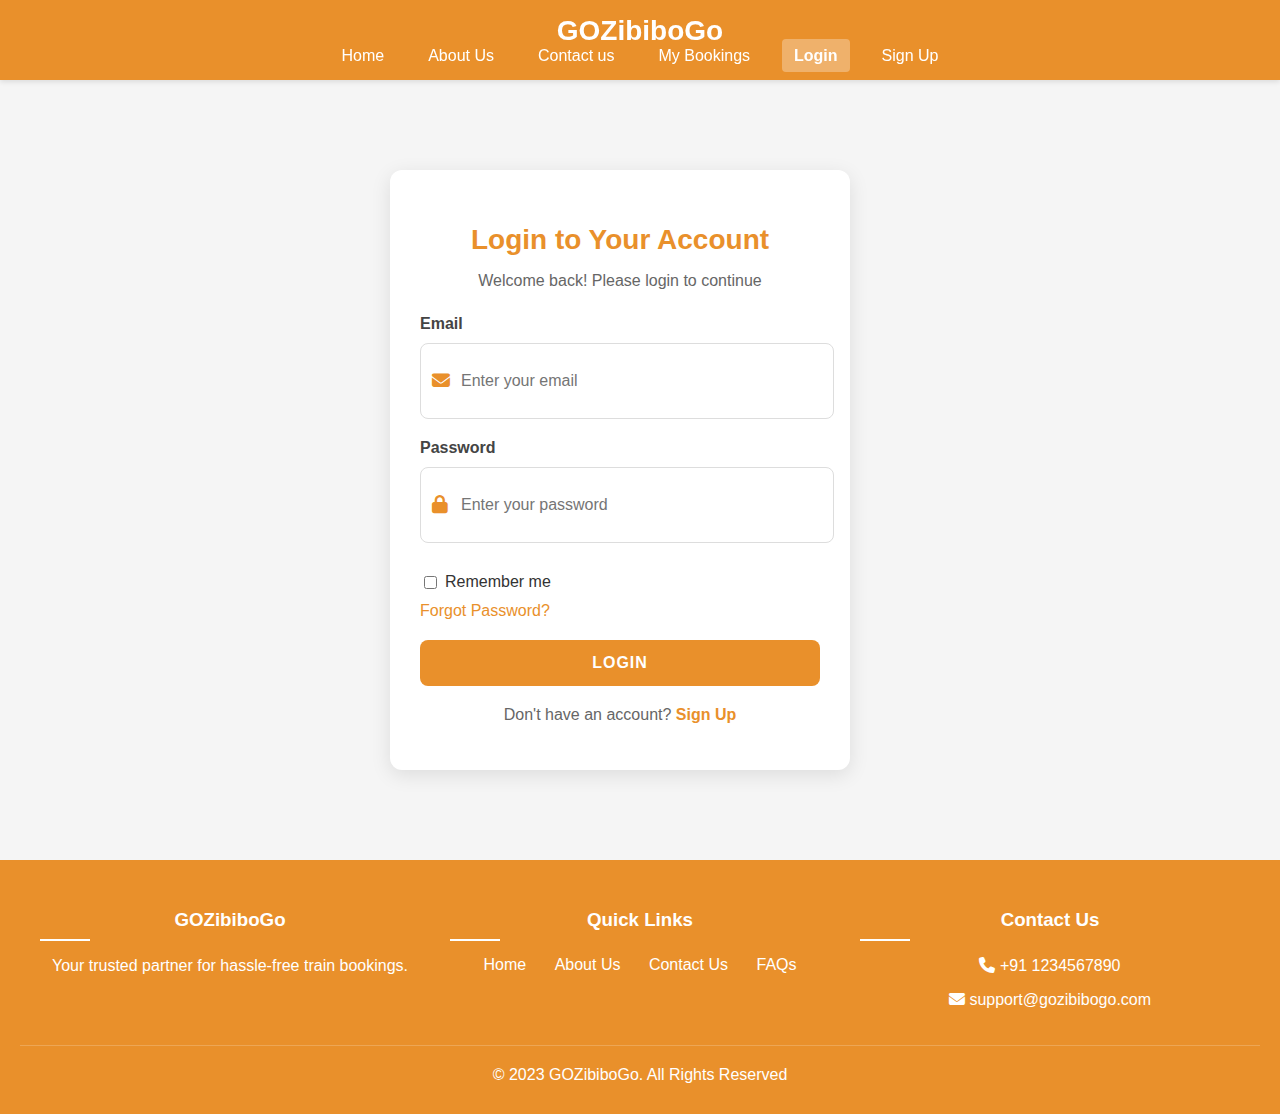
<file: Login.html>
<!DOCTYPE html>
<html lang="en">

<head>
    <meta charset="UTF-8">
    <meta name="viewport" content="width=device-width, initial-scale=1.0">
    <title>Login - GOZibiboGo</title>
    <link rel="stylesheet" href="css/style.css">
    <link rel="stylesheet" href="https://cdnjs.cloudflare.com/ajax/libs/font-awesome/6.4.0/css/all.min.css">
</head>

<body>
    <header>
        <div class="nav">
            <div class="logo">GOZibiboGo</div>
        </div>
        <div class="menu">
            <ul>
                <li><a href="index.html">Home</a></li>
                <li><a href="pages/about.html">About Us</a></li>
                <li><a href="pages/contact.html">Contact us</a></li>
                <li><a href="pages/bookings.html">My Bookings</a></li>
                <li><a href="Login.html" class="active">Login</a></li>
                <li><a href="pages/signup.html">Sign Up</a></li>
            </ul>
        </div>
    </header>

    <main>
        <div class="auth-container">
            <div class="auth-card">
                <div class="auth-header">
                    <h2>Login to Your Account</h2>
                    <p>Welcome back! Please login to continue</p>
                </div>

                <form id="login-form">
                    <div class="form-group">
                        <label for="email">Email</label>
                        <div class="input-with-icon">
                            <i class="fas fa-envelope"></i>
                            <input type="email" id="email" placeholder="Enter your email" required>
                        </div>
                    </div>

                    <div class="form-group">
                        <label for="password">Password</label>
                        <div class="input-with-icon">
                            <i class="fas fa-lock"></i>
                            <input type="password" id="password" placeholder="Enter your password" required>
                        </div>
                    </div>

                    <div class="form-options">
                        <div class="remember-me">
                            <input type="checkbox" id="remember">
                            <label for="remember">Remember me</label>
                        </div>
                        <a href="#" class="forgot-password">Forgot Password?</a>
                    </div>

                    <button type="submit" class="auth-btn">Login</button>

                    <div class="auth-links">
                        <p>Don't have an account? <a href="pages/signup.html">Sign Up</a></p>
                    </div>
                </form>
            </div>
        </div>
    </main>

    <footer>
        <div class="footer-content">
            <div class="footer-section">
                <h3>GOZibiboGo</h3>
                <p>Your trusted partner for hassle-free train bookings.</p>
            </div>
            <div class="footer-section">
                <h3>Quick Links</h3>
                <ul>
                    <li><a href="index.html">Home</a></li>
                    <li><a href="pages/about.html">About Us</a></li>
                    <li><a href="pages/contact.html">Contact Us</a></li>
                    <li><a href="pages/faq.html">FAQs</a></li>
                </ul>
            </div>
            <div class="footer-section">
                <h3>Contact Us</h3>
                <p><i class="fas fa-phone"></i> +91 1234567890</p>
                <p><i class="fas fa-envelope"></i> support@gozibibogo.com</p>
            </div>
        </div>
        <div class="footer-bottom">
            &copy; 2023 GOZibiboGo. All Rights Reserved
        </div>
    </footer>

    <script src="js/auth.js"></script>
</body>

</html>
</file>
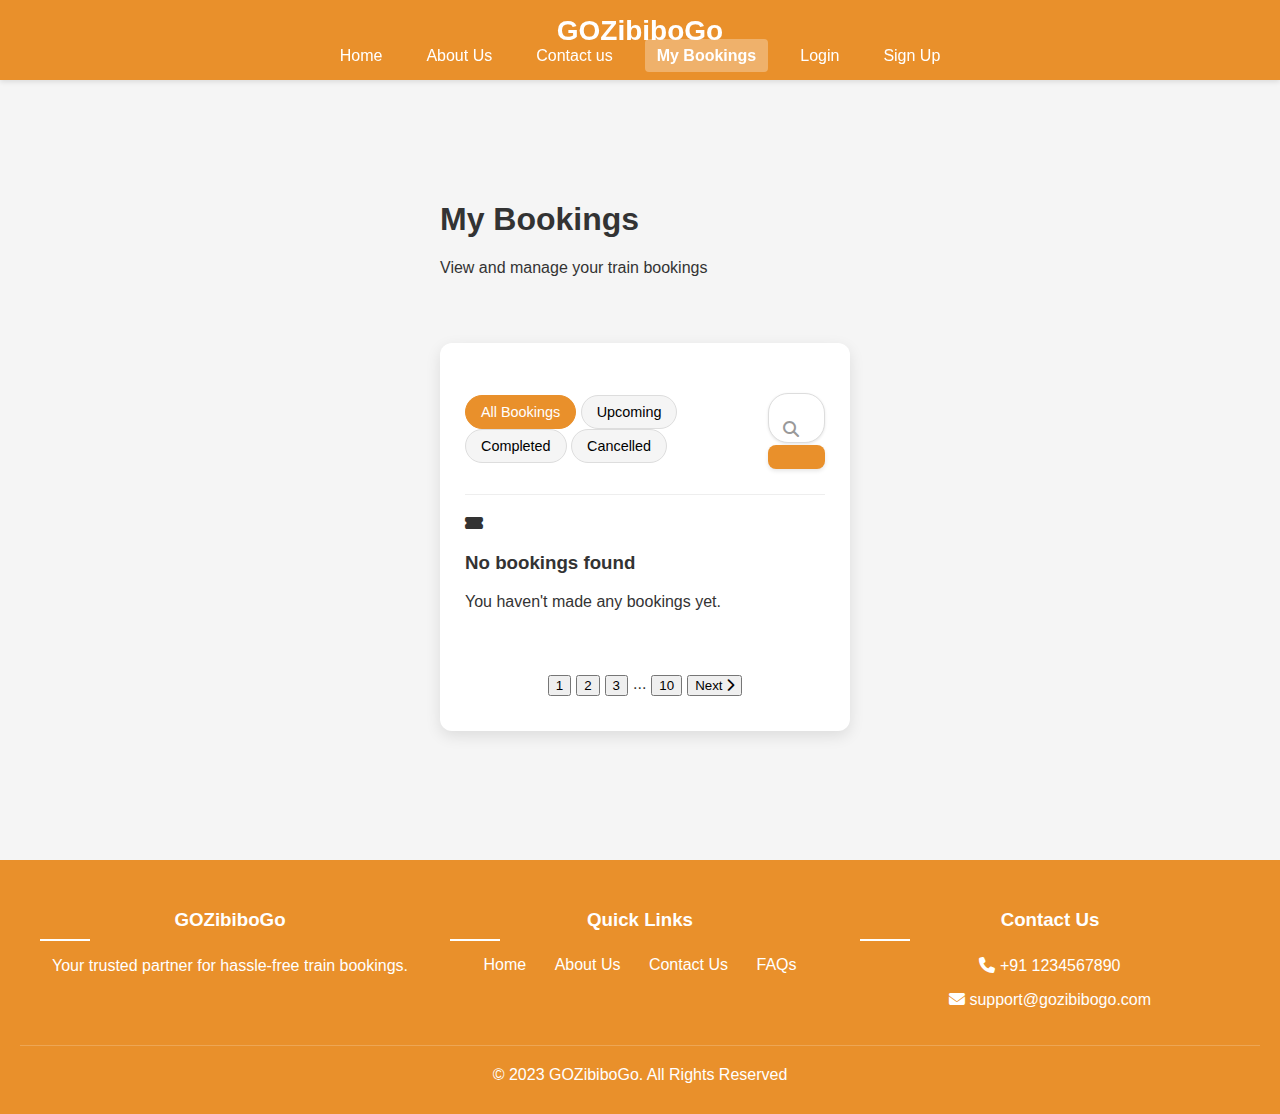
<file: pages/bookings.html>
<!DOCTYPE html>
<html lang="en">

<head>
    <meta charset="UTF-8">
    <meta name="viewport" content="width=device-width, initial-scale=1.0">
    <title>My Bookings - GOZibiboGo</title>
    <link rel="stylesheet" href="../css/style.css">
    <link rel="stylesheet" href="https://cdnjs.cloudflare.com/ajax/libs/font-awesome/6.4.0/css/all.min.css">
    <link rel="stylesheet" href="../css/bookings.css">
</head>

<body>
    <header>
        <div class="nav">
            <div class="logo">GOZibiboGo</div>
        </div>
        <div class="menu">
            <ul>
                <li><a href="../index.html">Home</a></li>
                <li><a href="about.html">About Us</a></li>
                <li><a href="contact.html">Contact us</a></li>
                <li><a href="bookings.html" class="active">My Bookings</a></li>
                <li><a href="Login.html">Login</a></li>
                <li><a href="signup.html">Sign Up</a></li>
            </ul>
        </div>
    </header>

    <main>
        <div class="page-banner">
            <div class="container">
                <h1>My Bookings</h1>
                <p>View and manage your train bookings</p>
            </div>
        </div>

        <div class="container">
            <div class="bookings-container">
                <div class="bookings-filter">
                    <div class="filter-options">
                        <button class="filter-btn active" data-filter="all">All Bookings</button>
                        <button class="filter-btn" data-filter="upcoming">Upcoming</button>
                        <button class="filter-btn" data-filter="completed">Completed</button>
                        <button class="filter-btn" data-filter="cancelled">Cancelled</button>
                    </div>

                    <div class="search-booking">
                        <input type="text" id="search-pnr" placeholder="Search by PNR">
                        <button class="search-btn"><i class="fas fa-search"></i></button>
                    </div>
                </div>

                <div class="bookings-list">
                    <!-- Upcoming Booking -->
                    <div class="booking-card upcoming">
                        <div class="booking-status">
                            <span class="status-badge upcoming">Upcoming</span>
                            <span class="booking-date">Booked on: 15 Mar, 2023</span>
                        </div>

                        <div class="booking-details">
                            <div class="train-info">
                                <h3>Rajdhani Express (12952)</h3>
                                <div class="journey-details">
                                    <div class="from-to">
                                        <div class="station">
                                            <p class="city">Mumbai Central</p>
                                            <p class="time">16:25</p>
                                            <p class="date">29 Mar, 2023</p>
                                        </div>
                                        <div class="journey-duration">
                                            <div class="duration-line"></div>
                                            <p>15h 35m</p>
                                        </div>
                                        <div class="station">
                                            <p class="city">New Delhi</p>
                                            <p class="time">08:00</p>
                                            <p class="date">30 Mar, 2023</p>
                                        </div>
                                    </div>
                                </div>
                            </div>

                            <div class="booking-info">
                                <div class="info-item">
                                    <span class="label">PNR:</span>
                                    <span class="value">6538291047</span>
                                </div>
                                <div class="info-item">
                                    <span class="label">Passengers:</span>
                                    <span class="value">1</span>
                                </div>
                                <div class="info-item">
                                    <span class="label">Class:</span>
                                    <span class="value">AC 3 Tier (3A)</span>
                                </div>
                                <div class="info-item">
                                    <span class="label">Amount Paid:</span>
                                    <span class="value">₹2,714</span>
                                </div>
                            </div>
                        </div>

                        <div class="booking-actions">
                            <button class="view-btn">View Details</button>
                            <button class="cancel-btn">Cancel Ticket</button>
                            <button class="download-btn">Download E-Ticket</button>
                        </div>
                    </div>

                    <!-- Completed Booking -->
                    <div class="booking-card completed">
                        <div class="booking-status">
                            <span class="status-badge completed">Completed</span>
                            <span class="booking-date">Booked on: 10 Jan, 2023</span>
                        </div>

                        <div class="booking-details">
                            <div class="train-info">
                                <h3>August Kranti Rajdhani (12953)</h3>
                                <div class="journey-details">
                                    <div class="from-to">
                                        <div class="station">
                                            <p class="city">Mumbai Central</p>
                                            <p class="time">17:40</p>
                                            <p class="date">15 Jan, 2023</p>
                                        </div>
                                        <div class="journey-duration">
                                            <div class="duration-line"></div>
                                            <p>15h 50m</p>
                                        </div>
                                        <div class="station">
                                            <p class="city">New Delhi</p>
                                            <p class="time">09:30</p>
                                            <p class="date">16 Jan, 2023</p>
                                        </div>
                                    </div>
                                </div>
                            </div>

                            <div class="booking-info">
                                <div class="info-item">
                                    <span class="label">PNR:</span>
                                    <span class="value">8523697412</span>
                                </div>
                                <div class="info-item">
                                    <span class="label">Passengers:</span>
                                    <span class="value">2</span>
                                </div>
                                <div class="info-item">
                                    <span class="label">Class:</span>
                                    <span class="value">AC 2 Tier (2A)</span>
                                </div>
                                <div class="info-item">
                                    <span class="label">Amount Paid:</span>
                                    <span class="value">₹6,700</span>
                                </div>
                            </div>
                        </div>

                        <div class="booking-actions">
                            <button class="view-btn">View Details</button>
                            <button class="download-btn">Download E-Ticket</button>
                            <button class="review-btn">Write Review</button>
                        </div>
                    </div>

                    <!-- Cancelled Booking -->
                    <div class="booking-card cancelled">
                        <div class="booking-status">
                            <span class="status-badge cancelled">Cancelled</span>
                            <span class="booking-date">Booked on: 05 Feb, 2023</span>
                        </div>

                        <div class="booking-details">
                            <div class="train-info">
                                <h3>Duronto Express (12260)</h3>
                                <div class="journey-details">
                                    <div class="from-to">
                                        <div class="station">
                                            <p class="city">Mumbai Central</p>
                                            <p class="time">11:05</p>
                                            <p class="date">20 Feb, 2023</p>
                                        </div>
                                        <div class="journey-duration">
                                            <div class="duration-line"></div>
                                            <p>16h 55m</p>
                                        </div>
                                        <div class="station">
                                            <p class="city">New Delhi</p>
                                            <p class="time">04:00</p>
                                            <p class="date">21 Feb, 2023</p>
                                        </div>
                                    </div>
                                </div>
                            </div>

                            <div class="booking-info">
                                <div class="info-item">
                                    <span class="label">PNR:</span>
                                    <span class="value">7412589630</span>
                                </div>
                                <div class="info-item">
                                    <span class="label">Passengers:</span>
                                    <span class="value">1</span>
                                </div>
                                <div class="info-item">
                                    <span class="label">Class:</span>
                                    <span class="value">AC 3 Tier (3A)</span>
                                </div>
                                <div class="info-item">
                                    <span class="label">Refund Status:</span>
                                    <span class="value refund-success">Refunded ₹2,300</span>
                                </div>
                            </div>
                        </div>

                        <div class="booking-actions">
                            <button class="view-btn">View Details</button>
                            <button class="download-btn">Download Cancellation</button>
                            <button class="rebook-btn">Book Again</button>
                        </div>
                    </div>
                </div>

                <div class="pagination">
                    <button class="pagination-btn active">1</button>
                    <button class="pagination-btn">2</button>
                    <button class="pagination-btn">3</button>
                    <span class="pagination-dots">...</span>
                    <button class="pagination-btn">10</button>
                    <button class="pagination-btn next">Next <i class="fas fa-chevron-right"></i></button>
                </div>
            </div>
        </div>
    </main>

    <footer>
        <div class="footer-content">
            <div class="footer-section">
                <h3>GOZibiboGo</h3>
                <p>Your trusted partner for hassle-free train bookings.</p>
            </div>
            <div class="footer-section">
                <h3>Quick Links</h3>
                <ul>
                    <li><a href="../index.html">Home</a></li>
                    <li><a href="about.html">About Us</a></li>
                    <li><a href="contact.html">Contact Us</a></li>
                    <li><a href="faq.html">FAQs</a></li>
                </ul>
            </div>
            <div class="footer-section">
                <h3>Contact Us</h3>
                <p><i class="fas fa-phone"></i> +91 1234567890</p>
                <p><i class="fas fa-envelope"></i> support@gozibibogo.com</p>
            </div>
        </div>
        <div class="footer-bottom">
            &copy; 2023 GOZibiboGo. All Rights Reserved
        </div>
    </footer>

    <script src="../js/bookings.js"></script>
</body>

</html>
</file>
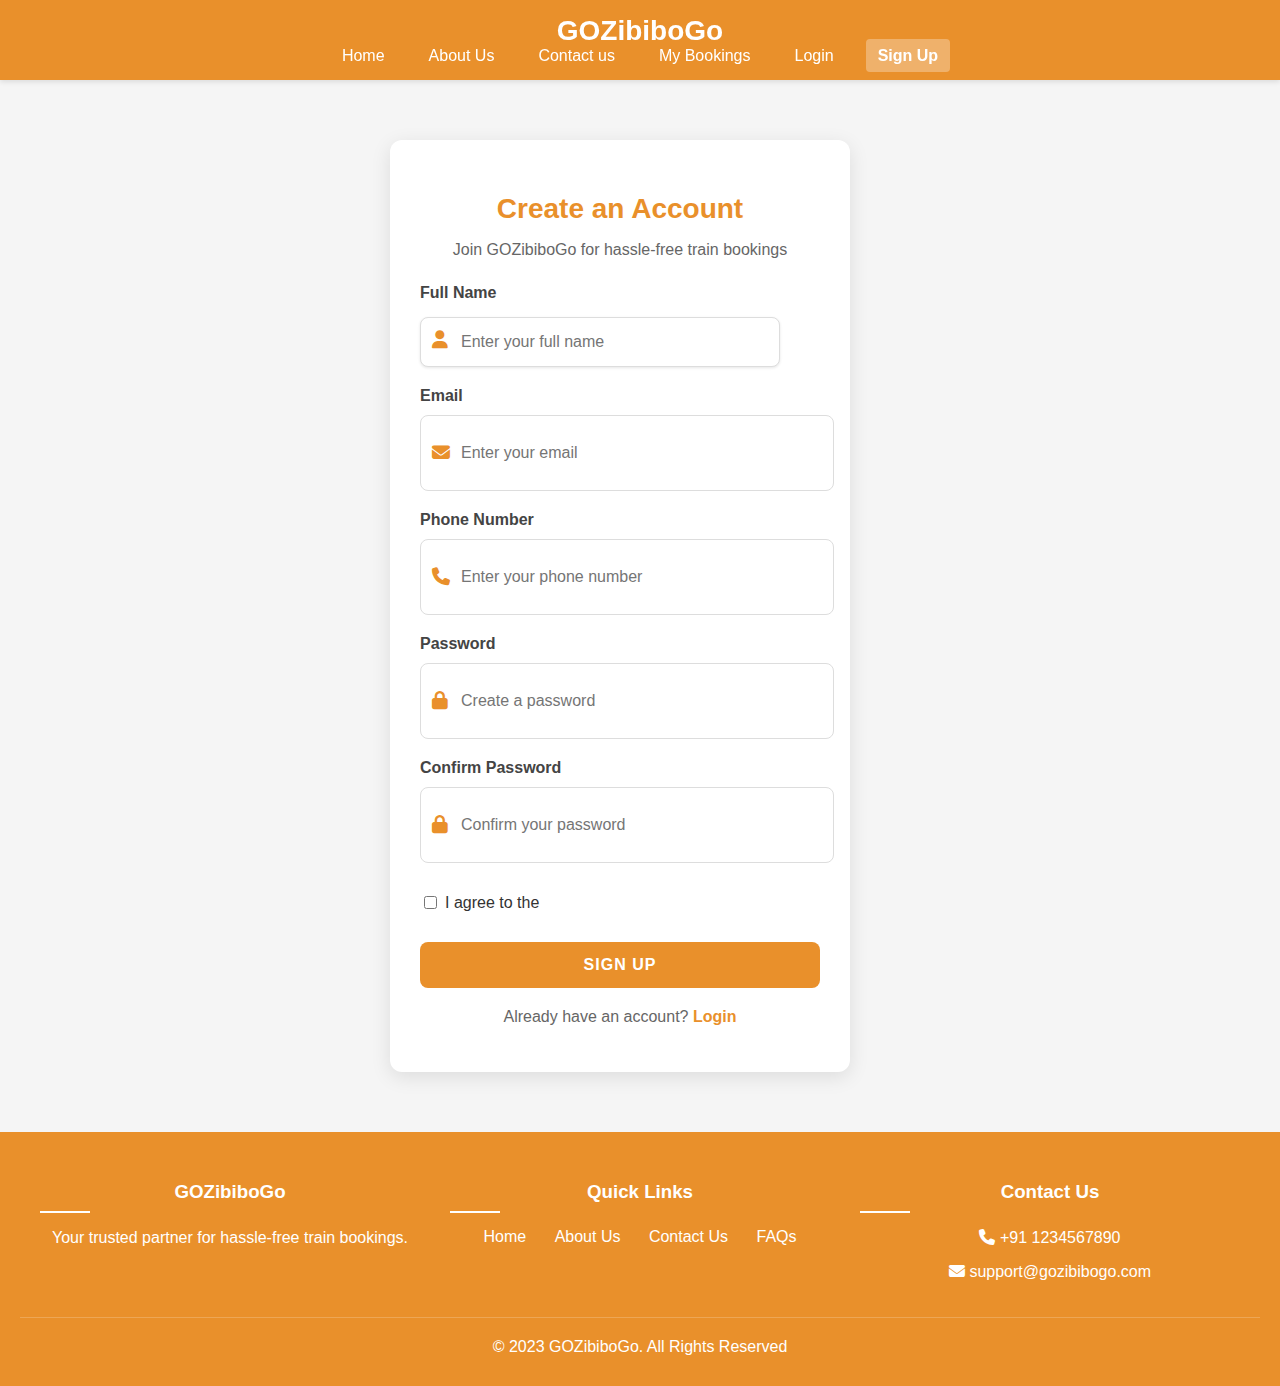
<file: pages/signup.html>
<!DOCTYPE html>
<html lang="en">

<head>
    <meta charset="UTF-8">
    <meta name="viewport" content="width=device-width, initial-scale=1.0">
    <title>Sign Up - GOZibiboGo</title>
    <link rel="stylesheet" href="../css/style.css">
    <link rel="stylesheet" href="https://cdnjs.cloudflare.com/ajax/libs/font-awesome/6.4.0/css/all.min.css">
</head>

<body>
    <header>
        <div class="nav">
            <div class="logo">GOZibiboGo</div>
        </div>
        <div class="menu">
            <ul>
                <li><a href="../index.html">Home</a></li>
                <li><a href="about.html">About Us</a></li>
                <li><a href="contact.html">Contact us</a></li>
                <li><a href="bookings.html">My Bookings</a></li>
                <li><a href="Login.html">Login</a></li>
                <li><a href="signup.html" class="active">Sign Up</a></li>
            </ul>
        </div>
    </header>

    <main>
        <div class="auth-container">
            <div class="auth-card">
                <div class="auth-header">
                    <h2>Create an Account</h2>
                    <p>Join GOZibiboGo for hassle-free train bookings</p>
                </div>

                <form id="signup-form">
                    <div class="form-group">
                        <label for="fullname">Full Name</label>
                        <div class="input-with-icon">
                            <i class="fas fa-user"></i>
                            <input type="text" id="fullname" placeholder="Enter your full name" required>
                        </div>
                    </div>

                    <div class="form-group">
                        <label for="email">Email</label>
                        <div class="input-with-icon">
                            <i class="fas fa-envelope"></i>
                            <input type="email" id="email" placeholder="Enter your email" required>
                        </div>
                    </div>

                    <div class="form-group">
                        <label for="phone">Phone Number</label>
                        <div class="input-with-icon">
                            <i class="fas fa-phone"></i>
                            <input type="tel" id="phone" placeholder="Enter your phone number" required>
                        </div>
                    </div>

                    <div class="form-group">
                        <label for="password">Password</label>
                        <div class="input-with-icon">
                            <i class="fas fa-lock"></i>
                            <input type="password" id="password" placeholder="Create a password" required>
                        </div>
                    </div>

                    <div class="form-group">
                        <label for="confirm-password">Confirm Password</label>
                        <div class="input-with-icon">
                            <i class="fas fa-lock"></i>
                            <input type="password" id="confirm-password" placeholder="Confirm your password" required>
                        </div>
                    </div>

                    <div class="form-options">
                        <div class="remember-me">
                            <input type="checkbox" id="terms" required>
                            <label for="terms">I agree to the <a href="#">Terms & Conditions</a></label>
                        </div>
                    </div>

                    <button type="submit" class="auth-btn">Sign Up</button>

                    <div class="auth-links">
                        <p>Already have an account? <a href="../Login.html">Login</a></p>
                    </div>
                </form>
            </div>
        </div>
    </main>

    <footer>
        <div class="footer-content">
            <div class="footer-section">
                <h3>GOZibiboGo</h3>
                <p>Your trusted partner for hassle-free train bookings.</p>
            </div>
            <div class="footer-section">
                <h3>Quick Links</h3>
                <ul>
                    <li><a href="../index.html">Home</a></li>
                    <li><a href="about.html">About Us</a></li>
                    <li><a href="contact.html">Contact Us</a></li>
                    <li><a href="faq.html">FAQs</a></li>
                </ul>
            </div>
            <div class="footer-section">
                <h3>Contact Us</h3>
                <p><i class="fas fa-phone"></i> +91 1234567890</p>
                <p><i class="fas fa-envelope"></i> support@gozibibogo.com</p>
            </div>
        </div>
        <div class="footer-bottom">
            &copy; 2023 GOZibiboGo. All Rights Reserved
        </div>
    </footer>

    <script src="../js/auth.js"></script>
</body>

</html>
</file>
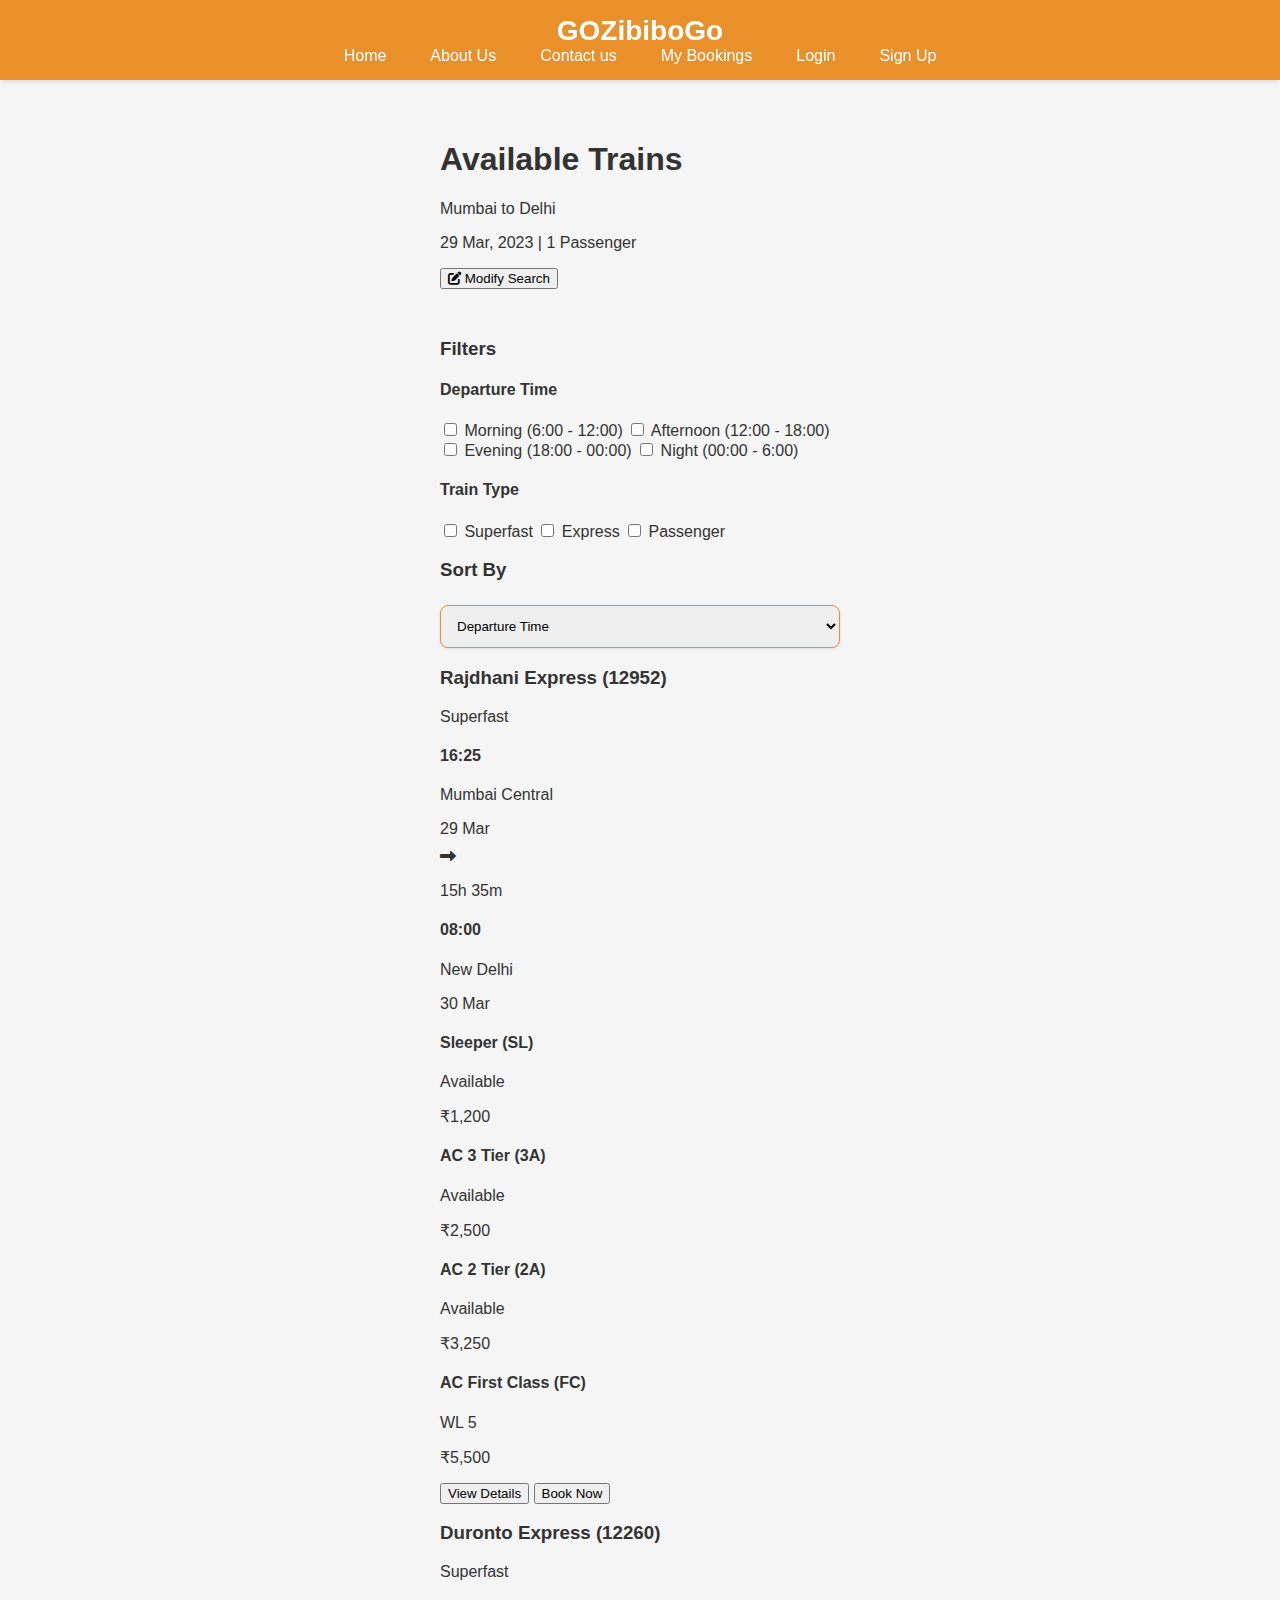
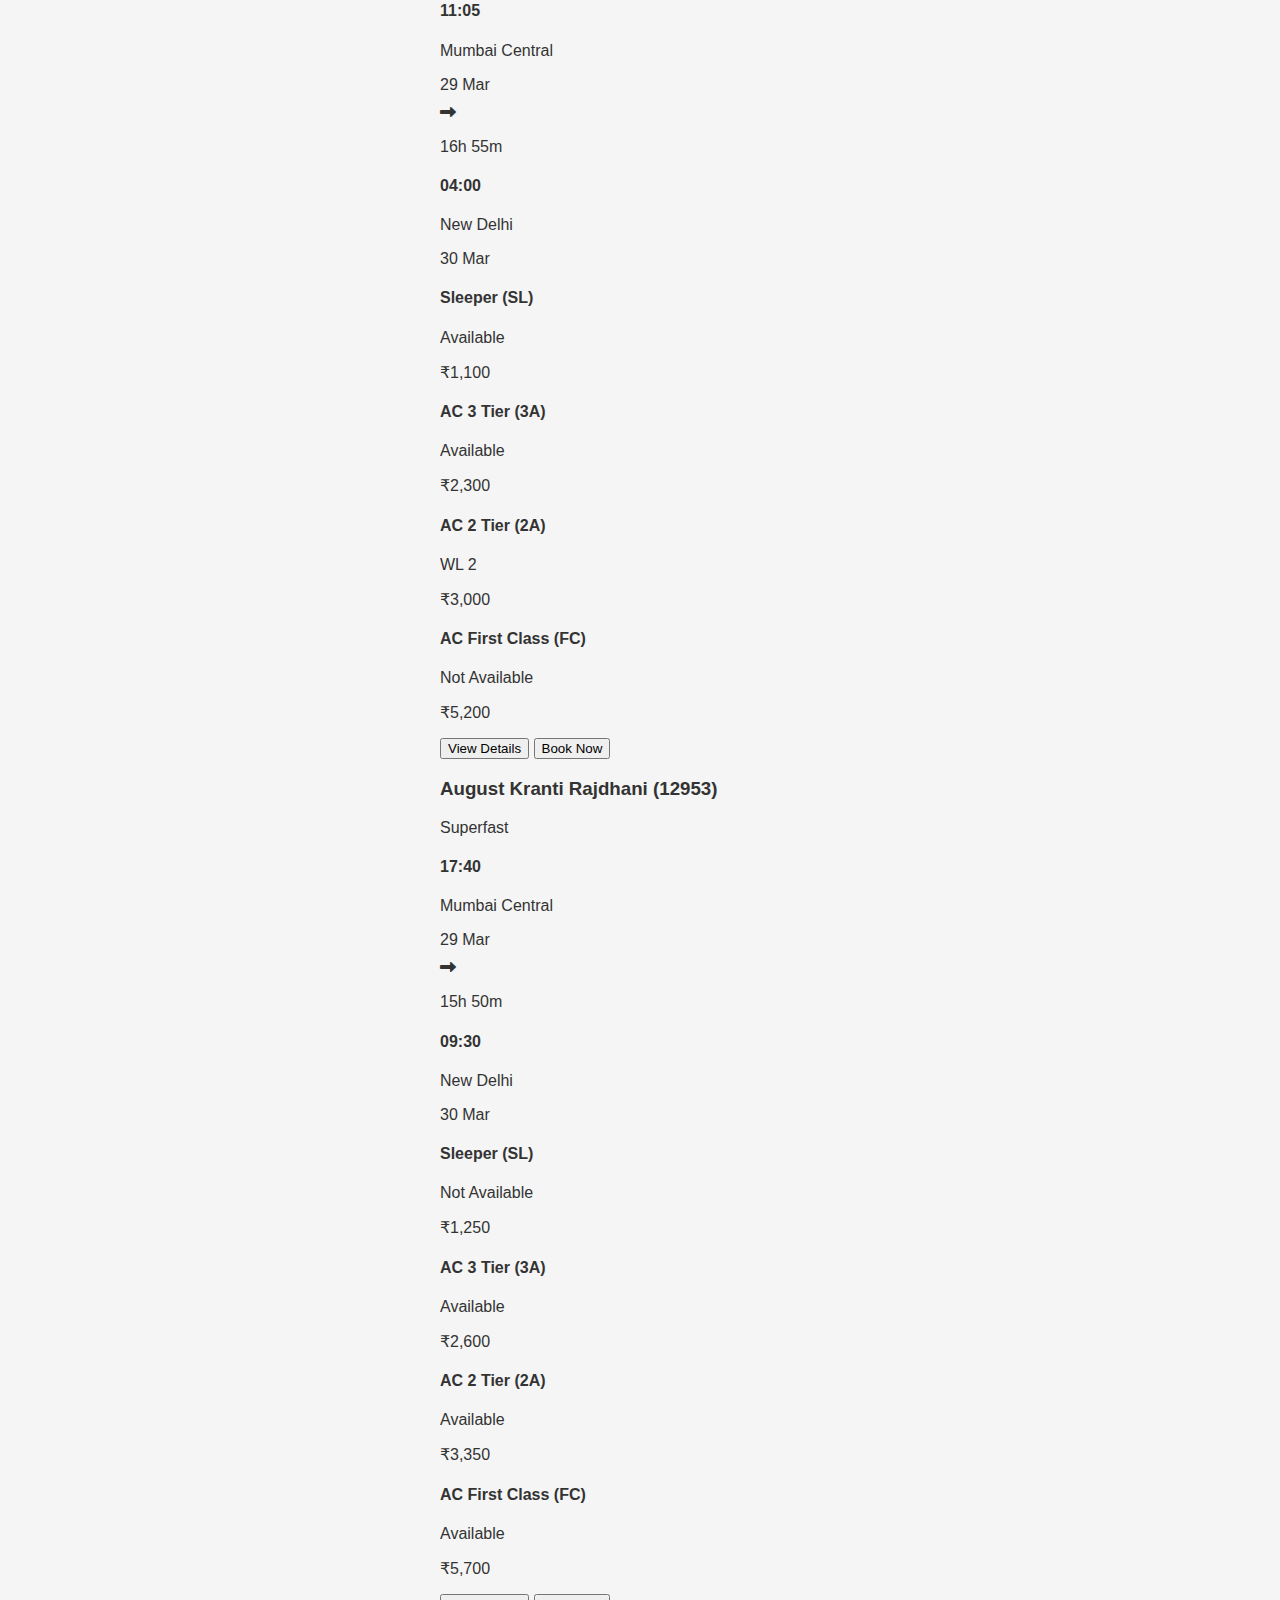
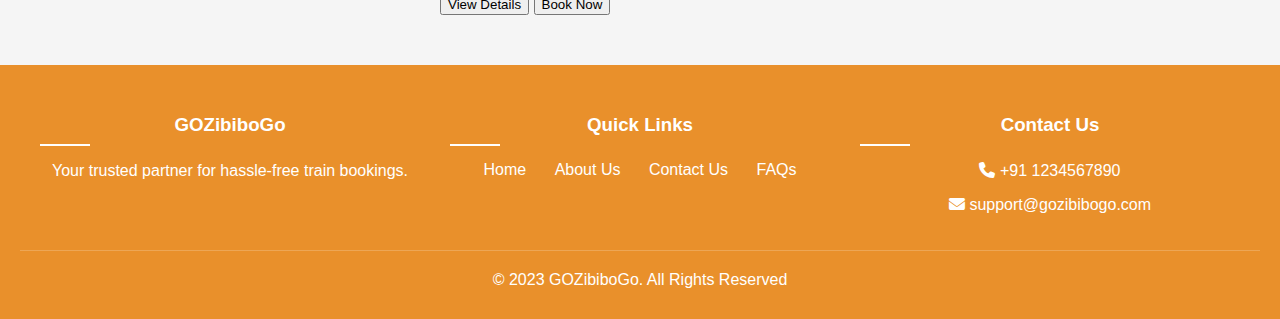
<file: pages/trains.html>
<!DOCTYPE html>
<html lang="en">

<head>
    <meta charset="UTF-8">
    <meta name="viewport" content="width=device-width, initial-scale=1.0">
    <title>Available Trains - GOZibiboGo</title>
    <link rel="stylesheet" href="../css/style.css">
    <link rel="stylesheet" href="https://cdnjs.cloudflare.com/ajax/libs/font-awesome/6.4.0/css/all.min.css">
</head>

<body>
    <header>
        <div class="nav">
            <div class="logo">GOZibiboGo</div>
        </div>
        <div class="menu">
            <ul>
                <li><a href="../index.html">Home</a></li>
                <li><a href="about.html">About Us</a></li>
                <li><a href="contact.html">Contact us</a></li>
                <li><a href="bookings.html">My Bookings</a></li>
                <li><a href="Login.html">Login</a></li>
                <li><a href="signup.html">Sign Up</a></li>
            </ul>
        </div>
    </header>

    <main>
        <div class="page-banner">
            <div class="container">
                <h1>Available Trains</h1>
                <div class="search-summary">
                    <p><span id="source-display">Mumbai</span> to <span id="destination-display">Delhi</span></p>
                    <p><span id="date-display">29 Mar, 2023</span> | <span id="passengers-display">1 Passenger</span>
                    </p>
                </div>
                <div class="modify-search">
                    <button id="modify-search-btn"><i class="fas fa-edit"></i> Modify Search</button>
                </div>
            </div>
        </div>

        <div class="container">
            <div class="filter-sort">
                <div class="filter-section">
                    <h3>Filters</h3>
                    <div class="filter-group">
                        <h4>Departure Time</h4>
                        <label><input type="checkbox" name="departure" value="morning"> Morning (6:00 - 12:00)</label>
                        <label><input type="checkbox" name="departure" value="afternoon"> Afternoon (12:00 -
                            18:00)</label>
                        <label><input type="checkbox" name="departure" value="evening"> Evening (18:00 - 00:00)</label>
                        <label><input type="checkbox" name="departure" value="night"> Night (00:00 - 6:00)</label>
                    </div>
                    <div class="filter-group">
                        <h4>Train Type</h4>
                        <label><input type="checkbox" name="trainType" value="superfast"> Superfast</label>
                        <label><input type="checkbox" name="trainType" value="express"> Express</label>
                        <label><input type="checkbox" name="trainType" value="passenger"> Passenger</label>
                    </div>
                </div>
                <div class="sort-section">
                    <h3>Sort By</h3>
                    <select id="sort-trains">
                        <option value="departure">Departure Time</option>
                        <option value="duration">Duration</option>
                        <option value="price">Price: Low to High</option>
                        <option value="price-desc">Price: High to Low</option>
                    </select>
                </div>
            </div>

            <div class="trains-list">
                <!-- Train 1 -->
                <div class="train-card">
                    <div class="train-header">
                        <h3 class="train-name">Rajdhani Express (12952)</h3>
                        <span class="train-type superfast">Superfast</span>
                    </div>

                    <div class="train-details">
                        <div class="journey-info">
                            <div class="departure">
                                <h4>16:25</h4>
                                <p>Mumbai Central</p>
                                <p class="date">29 Mar</p>
                            </div>

                            <div class="duration">
                                <i class="fas fa-long-arrow-alt-right"></i>
                                <p>15h 35m</p>
                            </div>

                            <div class="arrival">
                                <h4>08:00</h4>
                                <p>New Delhi</p>
                                <p class="date">30 Mar</p>
                            </div>
                        </div>

                        <div class="seat-availability">
                            <div class="seat-type">
                                <h4>Sleeper (SL)</h4>
                                <p class="available">Available</p>
                                <p class="price">₹1,200</p>
                            </div>
                            <div class="seat-type">
                                <h4>AC 3 Tier (3A)</h4>
                                <p class="available">Available</p>
                                <p class="price">₹2,500</p>
                            </div>
                            <div class="seat-type">
                                <h4>AC 2 Tier (2A)</h4>
                                <p class="available">Available</p>
                                <p class="price">₹3,250</p>
                            </div>
                            <div class="seat-type">
                                <h4>AC First Class (FC)</h4>
                                <p class="waiting">WL 5</p>
                                <p class="price">₹5,500</p>
                            </div>
                        </div>
                    </div>

                    <div class="train-actions">
                        <button class="view-details-btn">View Details</button>
                        <button class="book-btn">Book Now</button>
                    </div>
                </div>

                <!-- Train 2 -->
                <div class="train-card">
                    <div class="train-header">
                        <h3 class="train-name">Duronto Express (12260)</h3>
                        <span class="train-type superfast">Superfast</span>
                    </div>

                    <div class="train-details">
                        <div class="journey-info">
                            <div class="departure">
                                <h4>11:05</h4>
                                <p>Mumbai Central</p>
                                <p class="date">29 Mar</p>
                            </div>

                            <div class="duration">
                                <i class="fas fa-long-arrow-alt-right"></i>
                                <p>16h 55m</p>
                            </div>

                            <div class="arrival">
                                <h4>04:00</h4>
                                <p>New Delhi</p>
                                <p class="date">30 Mar</p>
                            </div>
                        </div>

                        <div class="seat-availability">
                            <div class="seat-type">
                                <h4>Sleeper (SL)</h4>
                                <p class="available">Available</p>
                                <p class="price">₹1,100</p>
                            </div>
                            <div class="seat-type">
                                <h4>AC 3 Tier (3A)</h4>
                                <p class="available">Available</p>
                                <p class="price">₹2,300</p>
                            </div>
                            <div class="seat-type">
                                <h4>AC 2 Tier (2A)</h4>
                                <p class="waiting">WL 2</p>
                                <p class="price">₹3,000</p>
                            </div>
                            <div class="seat-type">
                                <h4>AC First Class (FC)</h4>
                                <p class="not-available">Not Available</p>
                                <p class="price">₹5,200</p>
                            </div>
                        </div>
                    </div>

                    <div class="train-actions">
                        <button class="view-details-btn">View Details</button>
                        <button class="book-btn">Book Now</button>
                    </div>
                </div>

                <!-- Train 3 -->
                <div class="train-card">
                    <div class="train-header">
                        <h3 class="train-name">August Kranti Rajdhani (12953)</h3>
                        <span class="train-type superfast">Superfast</span>
                    </div>

                    <div class="train-details">
                        <div class="journey-info">
                            <div class="departure">
                                <h4>17:40</h4>
                                <p>Mumbai Central</p>
                                <p class="date">29 Mar</p>
                            </div>

                            <div class="duration">
                                <i class="fas fa-long-arrow-alt-right"></i>
                                <p>15h 50m</p>
                            </div>

                            <div class="arrival">
                                <h4>09:30</h4>
                                <p>New Delhi</p>
                                <p class="date">30 Mar</p>
                            </div>
                        </div>

                        <div class="seat-availability">
                            <div class="seat-type">
                                <h4>Sleeper (SL)</h4>
                                <p class="not-available">Not Available</p>
                                <p class="price">₹1,250</p>
                            </div>
                            <div class="seat-type">
                                <h4>AC 3 Tier (3A)</h4>
                                <p class="available">Available</p>
                                <p class="price">₹2,600</p>
                            </div>
                            <div class="seat-type">
                                <h4>AC 2 Tier (2A)</h4>
                                <p class="available">Available</p>
                                <p class="price">₹3,350</p>
                            </div>
                            <div class="seat-type">
                                <h4>AC First Class (FC)</h4>
                                <p class="available">Available</p>
                                <p class="price">₹5,700</p>
                            </div>
                        </div>
                    </div>

                    <div class="train-actions">
                        <button class="view-details-btn">View Details</button>
                        <button class="book-btn">Book Now</button>
                    </div>
                </div>
            </div>
        </div>
    </main>

    <footer>
        <div class="footer-content">
            <div class="footer-section">
                <h3>GOZibiboGo</h3>
                <p>Your trusted partner for hassle-free train bookings.</p>
            </div>
            <div class="footer-section">
                <h3>Quick Links</h3>
                <ul>
                    <li><a href="../index.html">Home</a></li>
                    <li><a href="about.html">About Us</a></li>
                    <li><a href="contact.html">Contact Us</a></li>
                    <li><a href="faq.html">FAQs</a></li>
                </ul>
            </div>
            <div class="footer-section">
                <h3>Contact Us</h3>
                <p><i class="fas fa-phone"></i> +91 1234567890</p>
                <p><i class="fas fa-envelope"></i> support@gozibibogo.com</p>
            </div>
        </div>
        <div class="footer-bottom">
            &copy; 2023 GOZibiboGo. All Rights Reserved
        </div>
    </footer>

    <script src="../js/trains.js"></script>
</body>

</html>
</file>
<file: css/style.css>
body {
    margin: 0;
    padding: 0;
    font-family: 'Segoe UI', Tahoma, Geneva, Verdana, sans-serif;
    background-color: #f5f5f5;
    color: #333;
    transition: background-color 0.3s ease;
}

header {
    background-color: rgb(233, 144, 43);
    color: #fff;
    padding: 15px 20px;
    text-align: center;
    box-shadow: 0 2px 5px rgba(0, 0, 0, 0.1);
    position: sticky;
    top: 0;
    z-index: 100;
}

.nav .logo {
    font-size: 28px;
    font-weight: bold;
    transition: transform 0.3s ease;
}

.nav .logo:hover {
    transform: scale(1.05);
}

ul {
    list-style: none;
    padding: 0;
    margin: 0;
    display: flex;
    gap: 20px;
    background-color: rgb(233, 144, 43);
    color: white;
    justify-content: center;
    flex-wrap: wrap;
}

ul li {
    display: inline;
    position: relative;
}

ul li a {
    color: white;
    text-decoration: none;
    padding: 8px 12px;
    border-radius: 4px;
    transition: all 0.3s ease;
}

ul li a:hover {
    background-color: rgba(255, 255, 255, 0.2);
    transform: translateY(-2px);
}

ul li a.active {
    background-color: rgba(255, 255, 255, 0.3);
    font-weight: bold;
}

main {
    display: flex;
    flex-direction: column;
    align-items: center;
    justify-content: center;
    min-height: 80vh;
    padding: 30px 20px;
    max-width: 1200px;
    margin: 0 auto;
}

.searchbar,
.date,
main div {
    margin: 10px 0;
    width: 100%;
    max-width: 400px;
}

input[type="text"],
input[type="date"],
select {
    width: 100%;
    padding: 12px;
    margin-top: 5px;
    border: 1px solid rgb(233, 144, 43);
    border-radius: 8px;
    box-sizing: border-box;
    box-shadow: 0 1px 3px rgba(0, 0, 0, 0.1);
    transition: all 0.3s ease;
}

input[type="text"]:focus,
input[type="date"]:focus,
select:focus {
    outline: none;
    border-color: #5e3f27;
    box-shadow: 0 0 0 2px rgba(233, 144, 43, 0.2);
}

input[type="button"],
.search-btn,
.book-now-btn {
    width: 100%;
    padding: 12px;
    background-color: rgb(233, 144, 43);
    color: #fff;
    border: none;
    border-radius: 8px;
    cursor: pointer;
    font-size: 16px;
    font-weight: 600;
    transition: all 0.3s ease;
    box-shadow: 0 2px 4px rgba(0, 0, 0, 0.1);
}

input[type="button"]:hover,
.search-btn:hover,
.book-now-btn:hover {
    background-color: #5e3f27;
    transform: translateY(-2px);
    box-shadow: 0 4px 8px rgba(0, 0, 0, 0.15);
}

.date p {
    margin: 0 0 5px;
    font-weight: bold;
}

/* Hero Section */
.hero {
    background: linear-gradient(rgba(0, 0, 0, 0.5), rgba(0, 0, 0, 0.5)), url('../images/train-hero.jpg');
    background-size: cover;
    background-position: center;
    color: white;
    padding: 80px 20px;
    text-align: center;
    animation: fadeIn 1s ease-in-out;
}

.hero-content h1 {
    font-size: 2.5rem;
    margin-bottom: 10px;
    animation: slideInDown 1s ease-out;
}

.hero-content p {
    font-size: 1.2rem;
    margin-top: 0;
    animation: slideInUp 1s ease-out;
}

/* Search container */
.search-container {
    background-color: white;
    padding: 25px;
    border-radius: 12px;
    box-shadow: 0 5px 15px rgba(0, 0, 0, 0.1);
    width: 90%;
    max-width: 800px;
    margin: -50px auto 30px;
    position: relative;
    z-index: 10;
    animation: fadeIn 1s ease-in-out;
}

.search-row {
    display: flex;
    gap: 15px;
    margin-bottom: 15px;
    align-items: center;
}

.input-group {
    flex: 1;
}

.input-group label {
    display: block;
    margin-bottom: 5px;
    font-weight: 600;
    color: #555;
}

.swap-btn {
    background-color: rgb(233, 144, 43);
    color: white;
    width: 40px;
    height: 40px;
    display: flex;
    align-items: center;
    justify-content: center;
    border-radius: 50%;
    cursor: pointer;
    margin-top: 25px;
    transition: all 0.3s ease;
    animation: pulse 2s infinite;
}

.swap-btn:hover {
    transform: rotate(180deg);
    background-color: #5e3f27;
}

/* Popular Routes */
.popular-routes {
    width: 100%;
    margin-top: 30px;
    animation: fadeIn 1s ease-in-out;
}

.routes-container {
    display: flex;
    flex-wrap: wrap;
    gap: 20px;
    justify-content: center;
}

.route-card {
    background-color: white;
    border-radius: 10px;
    box-shadow: 0 3px 10px rgba(0, 0, 0, 0.1);
    padding: 20px;
    width: 300px;
    display: flex;
    flex-direction: column;
    justify-content: space-between;
    transition: all 0.3s ease;
}

.route-card:hover {
    transform: translateY(-10px);
    box-shadow: 0 10px 20px rgba(0, 0, 0, 0.15);
}

.route-info h3 {
    margin-top: 0;
    color: #333;
}

.route-info p {
    color: rgb(233, 144, 43);
    font-weight: bold;
}

/* Footer */
footer {
    text-align: center;
    padding: 30px 20px;
    background-color: rgb(233, 144, 43);
    color: #fff;
    position: relative;
    width: 100%;
    box-sizing: border-box;
}

.footer-content {
    display: flex;
    flex-wrap: wrap;
    justify-content: space-between;
    max-width: 1200px;
    margin: 0 auto;
    gap: 30px;
}

.footer-section {
    flex: 1;
    min-width: 200px;
}

.footer-section h3 {
    position: relative;
    padding-bottom: 10px;
    margin-bottom: 15px;
}

.footer-section h3:after {
    content: '';
    position: absolute;
    left: 0;
    bottom: 0;
    width: 50px;
    height: 2px;
    background-color: white;
}

.footer-section ul {
    display: block;
    background-color: transparent;
}

.footer-section ul li {
    margin-bottom: 8px;
}

.footer-bottom {
    margin-top: 20px;
    padding-top: 20px;
    border-top: 1px solid rgba(255, 255, 255, 0.2);
}

/* Animations */
@keyframes fadeIn {
    from {
        opacity: 0;
    }

    to {
        opacity: 1;
    }
}

@keyframes slideInDown {
    from {
        transform: translateY(-30px);
        opacity: 0;
    }

    to {
        transform: translateY(0);
        opacity: 1;
    }
}

@keyframes slideInUp {
    from {
        transform: translateY(30px);
        opacity: 0;
    }

    to {
        transform: translateY(0);
        opacity: 1;
    }
}

@keyframes pulse {
    0% {
        box-shadow: 0 0 0 0 rgba(233, 144, 43, 0.7);
    }

    70% {
        box-shadow: 0 0 0 10px rgba(233, 144, 43, 0);
    }

    100% {
        box-shadow: 0 0 0 0 rgba(233, 144, 43, 0);
    }
}

/* Responsive Design */
@media (max-width: 768px) {
    ul {
        flex-direction: column;
        gap: 10px;
    }

    .search-row {
        flex-direction: column;
    }

    .swap-btn {
        margin: 10px auto;
    }

    .footer-content {
        flex-direction: column;
        text-align: left;
    }
}

/* Button hover effects */
.butt {
    position: relative;
    overflow: hidden;
}

.butt:after {
    content: '';
    position: absolute;
    top: 50%;
    left: 50%;
    width: 0;
    height: 0;
    background: rgba(255, 255, 255, 0.2);
    border-radius: 50%;
    transform: translate(-50%, -50%);
    transition: width 0.6s ease, height 0.6s ease;
}

.butt:hover:after {
    width: 300px;
    height: 300px;
}

a {
    color: white;
    text-decoration: none;
    transition: color 0.3s ease;
}

a:hover {
    color: rgba(255, 255, 255, 0.8);
}

/* Authentication Pages Styling */
.auth-container {
    width: 100%;
    max-width: 500px;
    margin: 0 auto;
    padding: 20px;
}

.auth-card {
    background-color: white;
    border-radius: 12px;
    box-shadow: 0 5px 20px rgba(0, 0, 0, 0.1);
    padding: 30px;
    transition: transform 0.3s ease;
    animation: fadeIn 0.8s ease-out;
}

.auth-card:hover {
    transform: translateY(-5px);
    box-shadow: 0 8px 25px rgba(0, 0, 0, 0.15);
}

.auth-header {
    text-align: center;
    margin-bottom: 25px;
}

.auth-header h2 {
    color: rgb(233, 144, 43);
    margin-bottom: 10px;
    font-size: 28px;
}

.auth-header p {
    color: #666;
    font-size: 16px;
}

.form-group {
    margin-bottom: 20px;
}

.form-group label {
    display: block;
    margin-bottom: 8px;
    font-weight: 600;
    color: #444;
}

.input-with-icon {
    position: relative;
}

.input-with-icon i {
    position: absolute;
    left: 12px;
    top: 50%;
    transform: translateY(-50%);
    color: rgb(233, 144, 43);
    font-size: 18px;
}

.input-with-icon input {
    width: calc(100% - 40px);
    padding: 12px 12px 12px 40px;
    border: 1px solid #ddd;
    border-radius: 8px;
    font-size: 16px;
    transition: all 0.3s ease;
}

.input-with-icon input:focus {
    border-color: rgb(233, 144, 43);
    box-shadow: 0 0 0 2px rgba(233, 144, 43, 0.2);
    outline: none;
}

.form-options {
    display: flex;
    justify-content: space-between;
    align-items: center;
    margin-bottom: 20px;
    flex-wrap: wrap;
}

.remember-me {
    display: flex;
    align-items: center;
}

.remember-me input[type="checkbox"] {
    margin-right: 8px;
    accent-color: rgb(233, 144, 43);
}

.forgot-password {
    color: rgb(233, 144, 43);
    text-decoration: none;
    font-weight: 500;
    transition: color 0.3s ease;
}

.forgot-password:hover {
    color: #5e3f27;
    text-decoration: underline;
}

.auth-btn {
    width: 100%;
    padding: 14px;
    background-color: rgb(233, 144, 43);
    color: white;
    border: none;
    border-radius: 8px;
    font-size: 16px;
    font-weight: 600;
    cursor: pointer;
    transition: all 0.3s ease;
    text-transform: uppercase;
    letter-spacing: 1px;
}

.auth-btn:hover {
    background-color: #5e3f27;
    transform: translateY(-2px);
    box-shadow: 0 4px 8px rgba(0, 0, 0, 0.15);
}

.auth-links {
    text-align: center;
    margin-top: 20px;
}

.auth-links p {
    color: #666;
}

.auth-links a {
    color: rgb(233, 144, 43);
    font-weight: 600;
    text-decoration: none;
}

.auth-links a:hover {
    text-decoration: underline;
    color: #5e3f27;
}

/* Responsive adjustments for auth pages */
@media (max-width: 576px) {
    .auth-container {
        padding: 10px;
    }

    .auth-card {
        padding: 20px;
    }

    .form-options {
        flex-direction: column;
        align-items: flex-start;
        gap: 10px;
    }

    .input-with-icon input {
        width: 100%;
    }
}

/* Ensure all input fields have the same height */
input[type="text"],
input[type="email"],
input[type="password"],
input[type="tel"] {
    height: 50px;
}
</file>
<file: css/bookings.css>
/* Bookings Page Styles */
/* This CSS builds upon the main style.css file with styles specific to the bookings page */

.bookings-container {
    background-color: white;
    padding: 25px;
    border-radius: 12px;
    box-shadow: 0 5px 15px rgba(0, 0, 0, 0.1);
    width: 90%;
    max-width: 1000px;
    margin: 30px auto;
    animation: fadeIn 1s ease-in-out;
}

.bookings-header {
    margin-bottom: 25px;
    text-align: center;
}

.bookings-header h2 {
    color: #333;
    font-size: 1.8rem;
    margin-bottom: 10px;
}

.bookings-header p {
    color: #666;
    font-size: 1rem;
    margin-top: 0;
}

.bookings-filter {
    display: flex;
    gap: 15px;
    margin-bottom: 20px;
    align-items: center;
    justify-content: space-between;
    padding-bottom: 15px;
    border-bottom: 1px solid #eee;
}

.filter-group {
    display: flex;
    align-items: center;
    gap: 10px;
}

.filter-btn {
    background-color: #f5f5f5;
    border: 1px solid #ddd;
    border-radius: 20px;
    padding: 8px 15px;
    font-size: 0.9rem;
    cursor: pointer;
    transition: all 0.3s ease;
}

.filter-btn:hover,
.filter-btn.active {
    background-color: rgb(233, 144, 43);
    color: white;
    border-color: rgb(233, 144, 43);
}

.search-booking {
    position: relative;
    flex: 1;
    max-width: 300px;
}

.search-booking input {
    width: 100%;
    padding: 10px 15px 10px 40px;
    border: 1px solid #ddd;
    border-radius: 20px;
    font-size: 0.9rem;
}

.search-booking i {
    position: absolute;
    left: 15px;
    top: 50%;
    transform: translateY(-50%);
    color: #999;
}

.booking-card {
    background-color: white;
    border: 1px solid #eee;
    border-radius: 10px;
    padding: 20px;
    margin-bottom: 20px;
    transition: all 0.3s ease;
    animation: fadeIn 0.5s ease-in-out;
    box-shadow: 0 2px 5px rgba(0, 0, 0, 0.05);
}

.booking-card:hover {
    box-shadow: 0 5px 15px rgba(0, 0, 0, 0.1);
    transform: translateY(-3px);
}

.booking-header {
    display: flex;
    justify-content: space-between;
    align-items: center;
    margin-bottom: 15px;
    padding-bottom: 15px;
    border-bottom: 1px solid #eee;
}

.booking-id {
    font-size: 0.85rem;
    color: #666;
}

.booking-status {
    font-size: 0.85rem;
    padding: 5px 12px;
    border-radius: 20px;
    font-weight: 600;
}

.status-confirmed {
    background-color: #e6f7ee;
    color: #0d8a4c;
}

.status-pending {
    background-color: #fff8e6;
    color: #b88100;
}

.status-cancelled {
    background-color: #ffebee;
    color: #c62828;
}

.booking-details {
    display: flex;
    justify-content: space-between;
    margin-bottom: 20px;
}

.journey-info {
    flex: 2;
}

.journey-route {
    display: flex;
    align-items: center;
    margin-bottom: 15px;
}

.station {
    text-align: center;
}

.station-name {
    font-weight: bold;
    font-size: 1.1rem;
    color: #333;
}

.station-code {
    font-size: 0.8rem;
    color: #666;
    margin-top: 2px;
}

.journey-line {
    flex: 1;
    height: 2px;
    background-color: rgb(233, 144, 43);
    margin: 0 15px;
    position: relative;
}

.journey-line:before,
.journey-line:after {
    content: '';
    position: absolute;
    width: 8px;
    height: 8px;
    background-color: rgb(233, 144, 43);
    border-radius: 50%;
    top: 50%;
    transform: translateY(-50%);
}

.journey-line:before {
    left: -4px;
}

.journey-line:after {
    right: -4px;
}

.journey-time {
    display: flex;
    justify-content: space-between;
    margin-top: 10px;
    font-size: 0.9rem;
    color: #666;
}

.train-info {
    flex: 1;
    text-align: right;
}

.train-name {
    font-weight: bold;
    color: #333;
    margin-bottom: 5px;
}

.train-number {
    font-size: 0.85rem;
    color: #666;
    margin-bottom: 10px;
}

.journey-date {
    font-size: 0.9rem;
    color: #333;
    margin-bottom: 5px;
}

.passenger-info {
    display: flex;
    justify-content: space-between;
    background-color: #f9f9f9;
    padding: 15px;
    border-radius: 8px;
    margin-bottom: 15px;
}

.passenger-count {
    display: flex;
    align-items: center;
    gap: 10px;
}

.passenger-count i {
    color: rgb(233, 144, 43);
}

.ticket-price {
    font-weight: bold;
    color: #333;
}

.booking-actions {
    display: flex;
    justify-content: space-between;
    align-items: center;
}

.action-buttons {
    display: flex;
    gap: 10px;
}

.action-btn {
    padding: 8px 15px;
    border-radius: 5px;
    font-size: 0.9rem;
    cursor: pointer;
    transition: all 0.3s ease;
    border: none;
}

.print-btn {
    background-color: #f5f5f5;
    color: #333;
}

.print-btn:hover {
    background-color: #e0e0e0;
}

.view-btn {
    background-color: rgb(233, 144, 43);
    color: white;
}

.view-btn:hover {
    background-color: #5e3f27;
}

.cancel-btn {
    background-color: #ffebee;
    color: #c62828;
}

.cancel-btn:hover {
    background-color: #ffcdd2;
}

.empty-bookings {
    text-align: center;
    padding: 50px 20px;
}

.empty-bookings i {
    font-size: 3rem;
    color: #ddd;
    margin-bottom: 15px;
}

.empty-bookings h3 {
    color: #666;
    margin-bottom: 10px;
}

.empty-bookings p {
    color: #999;
    margin-bottom: 20px;
}

.find-trains-btn {
    display: inline-block;
    background-color: rgb(233, 144, 43);
    color: white;
    padding: 10px 20px;
    border-radius: 5px;
    text-decoration: none;
    transition: all 0.3s ease;
}

.find-trains-btn:hover {
    background-color: #5e3f27;
    transform: translateY(-2px);
}

/* Pagination styles */
.pagination {
    display: flex;
    justify-content: center;
    margin-top: 30px;
    gap: 5px;
}

.pagination-item {
    width: 35px;
    height: 35px;
    display: flex;
    align-items: center;
    justify-content: center;
    border-radius: 5px;
    cursor: pointer;
    transition: all 0.3s ease;
    background-color: #f5f5f5;
}

.pagination-item.active {
    background-color: rgb(233, 144, 43);
    color: white;
}

.pagination-item:hover:not(.active) {
    background-color: #e0e0e0;
}

/* Responsive styles */
@media (max-width: 768px) {
    .bookings-filter {
        flex-direction: column;
        align-items: stretch;
    }

    .filter-group {
        overflow-x: auto;
        padding-bottom: 10px;
    }

    .search-booking {
        max-width: 100%;
    }

    .booking-details {
        flex-direction: column;
    }

    .train-info {
        text-align: left;
        margin-top: 15px;
    }

    .passenger-info {
        flex-direction: column;
        gap: 10px;
    }

    .booking-actions {
        flex-direction: column;
        gap: 15px;
        align-items: stretch;
    }

    .action-buttons {
        flex-direction: column;
        gap: 10px;
    }
}
</file>
